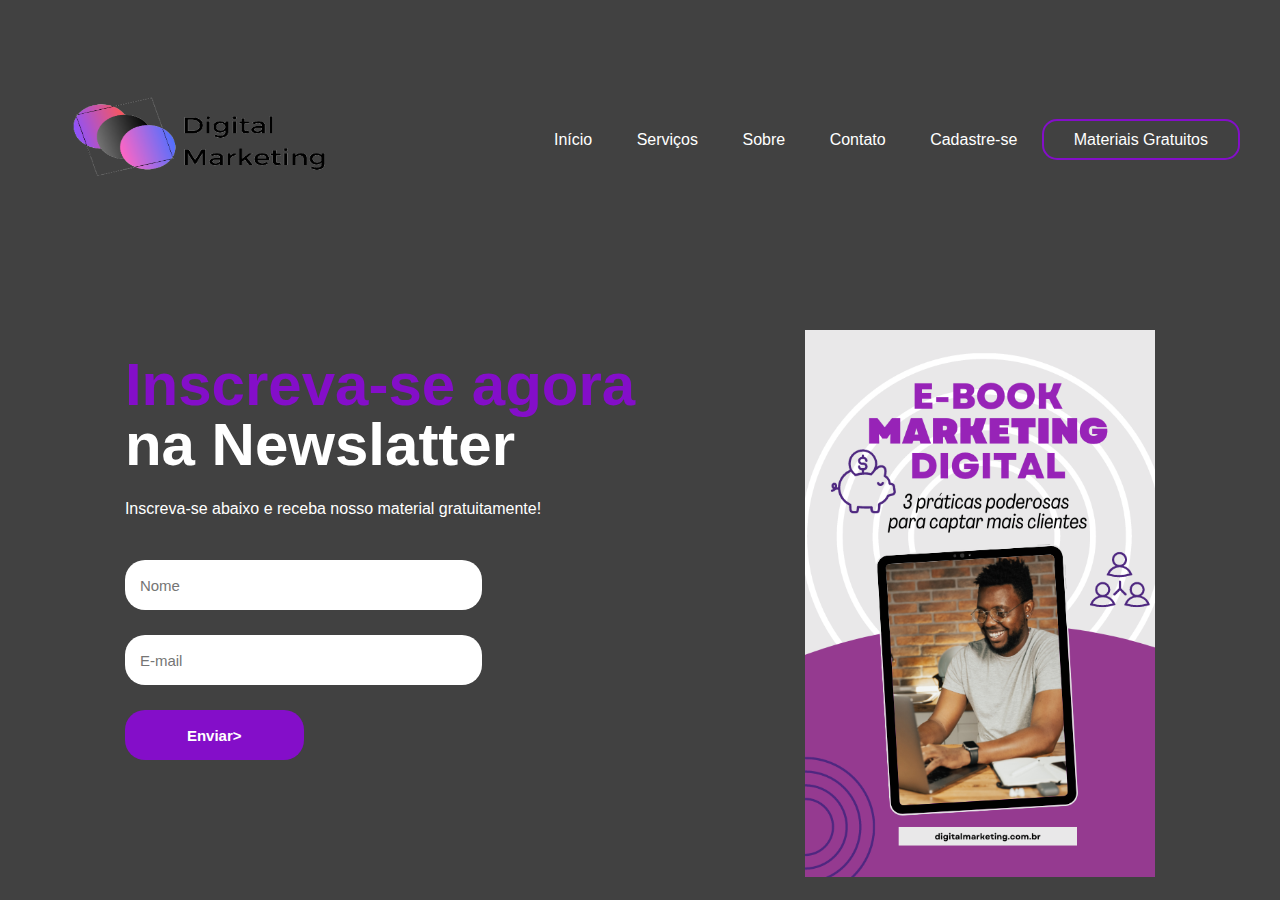
<file: index.html>
<!DOCTYPE html>
<html lang="pt-br">

<head>
    <meta charset="UTF-8">
    <meta http-equiv="X-UA-Compatible" content="IE-edge">
    <meta name="viewport" content="width=device-width, initial-scale=1.0">
    <link rel="shortcut icon" href="Digital_Marketing_logo-removebg-preview.png" type="image/x-icon">
    <link href="styles.css" rel="stylesheet">
    <link href="fonts.css" rel="stylesheet">
    <link href="media.css" rel="stylesheet">
    <title>Digital Marketing - Landing Page</title>
    <script>
        function mensagem() {
            alert("Material enviado com sucesso!");
        }
    </script>
</head>

<body>
    <header> <!--Menu-->
        <img src="Digital_Marketing-removebg-preview.png" alt=”Logotipo” width=240 height=280>
        <ul>
            <a href="home.html"><li>Início</li></a>
            <a href="serviços.html"><li>Serviços</li></a>
            <a href="sobre.html"><li>Sobre</li></a>
            <a href="contato.html"><li>Contato</li></a>
            <a href="cadastro.html" id="Cadastre-se-btn"><li>Cadastre-se</li></a>
            <a href="index.html" id="Inscreva-se-btn"><li>Materiais Gratuitos</li></a>
            
        </ul>
    </header>

    <main>
        <aside>
            <h2><span>Inscreva-se agora</span></h2>
            <h2>na Newslatter</h2>
            <p>Inscreva-se abaixo e receba nosso material gratuitamente!</p>
            <form>
                <input type="text" placeholder="Nome">
                <input type="email" placeholder="E-mail">
                <input onclick="mensagem()" type="submit" value="Enviar>">
            </form>
        </aside>

        <article>
            <img onmouseover="mudar()" onmouseout="mudar1()" id="imagem" src="E-book Marketing.png"
                alt="E-book"; id="imagem1" src="Ebook3.png" alt="E-book3" />
              
            
        </article>
    </main>
</body>

</html>
</file>
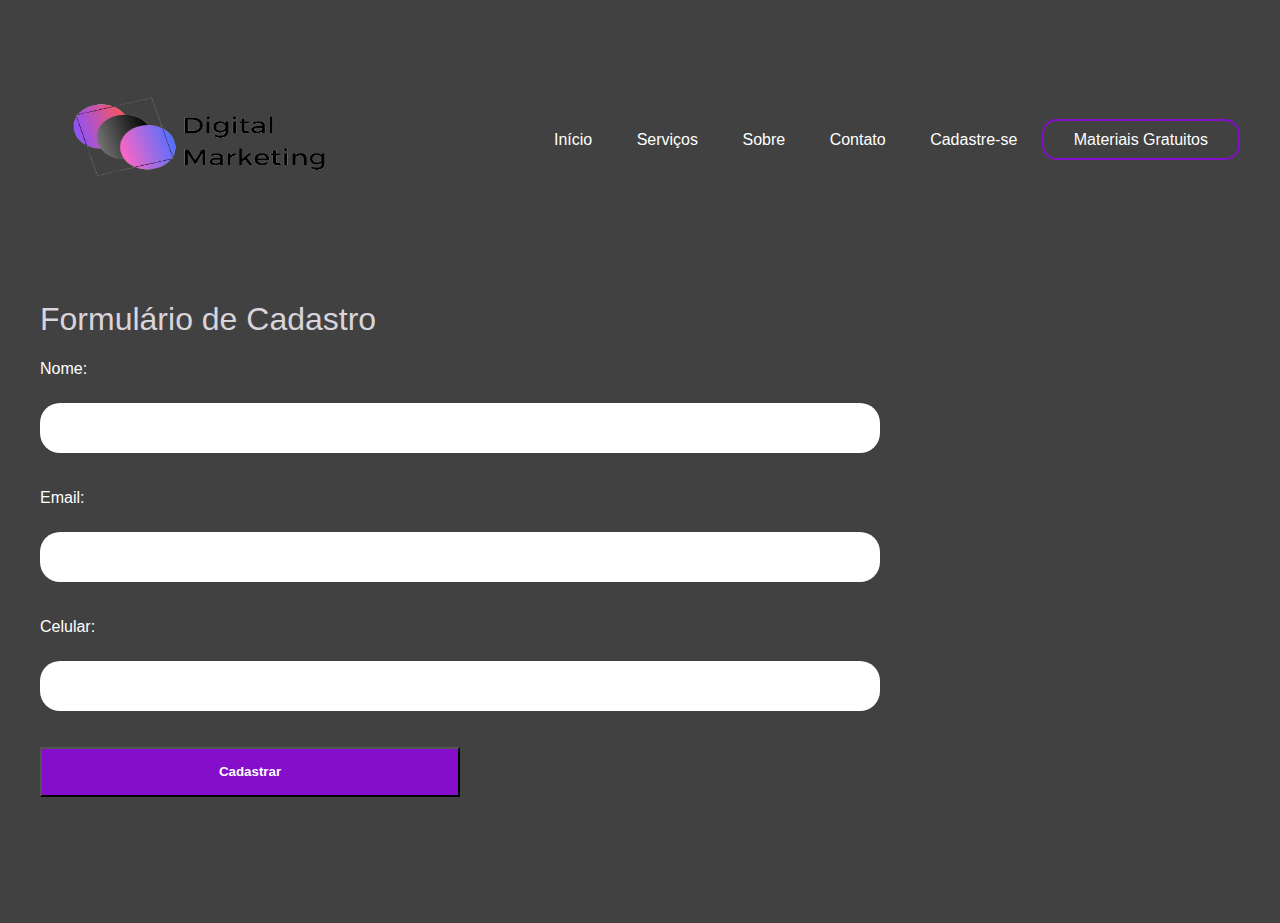
<file: cadastro.html>
<!DOCTYPE html>
<html lang="pt-br">
<head>
  <meta charset="UTF-8">
  <meta name="viewport" content="width=device-width, initial-scale=1.0">
  <link rel="shortcut icon" href="Digital_Marketing_logo-removebg-preview.png" type="image/x-icon">
    <link href="styles.css" rel="stylesheet">
    <link href="fonts.css" rel="stylesheet">
    <link href="media.css" rel="stylesheet">
  <title>Cadastro</title>
</head>
<body>
    <header> <!--Menu-->
        <img src="Digital_Marketing-removebg-preview.png" alt=”Logotipo” width=240 height=280>
        <ul>
            <a href="home.html"><li>Início</li></a>
            <a href="serviços.html"><li>Serviços</li></a>
            <a href="sobre.html"><li>Sobre</li></a>
            <a href="contato.html"><li>Contato</li></a>
            <a href="cadastro.html" id="Cadastre-se-btn"><li>Cadastre-se</li></a>
            <a href="index.html" id="Inscreva-se-btn"><li>Materiais Gratuitos</li></a>
            
        </ul>
    </header>
<h1>Formulário de Cadastro</h1>

<form id="meuFormulario">
  <label for="nome">Nome:</label>
  <input type="text" id="nome" name="nome" required><br><br>

  <label for="email">Email:</label>
  <input type="email" id="email" name="email" required><br><br>

  <label for="celular">Celular:</label>
  <input type="celular" id="celular" name="celular" required><br><br>

  <button type="submit">Cadastrar</button>
</form>

<div id="mensagem"></div>

<script>
  const formulario = document.getElementById('meuFormulario');
  const mensagemDiv = document.getElementById('mensagem');

  formulario.addEventListener('submit', function(evento) {
    evento.preventDefault(); // Impede que o formulário seja enviado

    const nome = formulario.nome.value;
    const email = formulario.email.value;
    const celular = formulario.celular.value;

    

    const mensagem = `Obrigado, ${nome}! Seu email (${email}), celular (${celular}) foram cadastrados com sucesso! Em breve entraremos em contato.`;
    mensagemDiv.textContent = mensagem;

    formulario.reset(); // Limpa os campos do formulário
  });
</script>
<br>
<br>
<br>
<br>
<br>
<br>
<br>
</body>
</html>
</file>
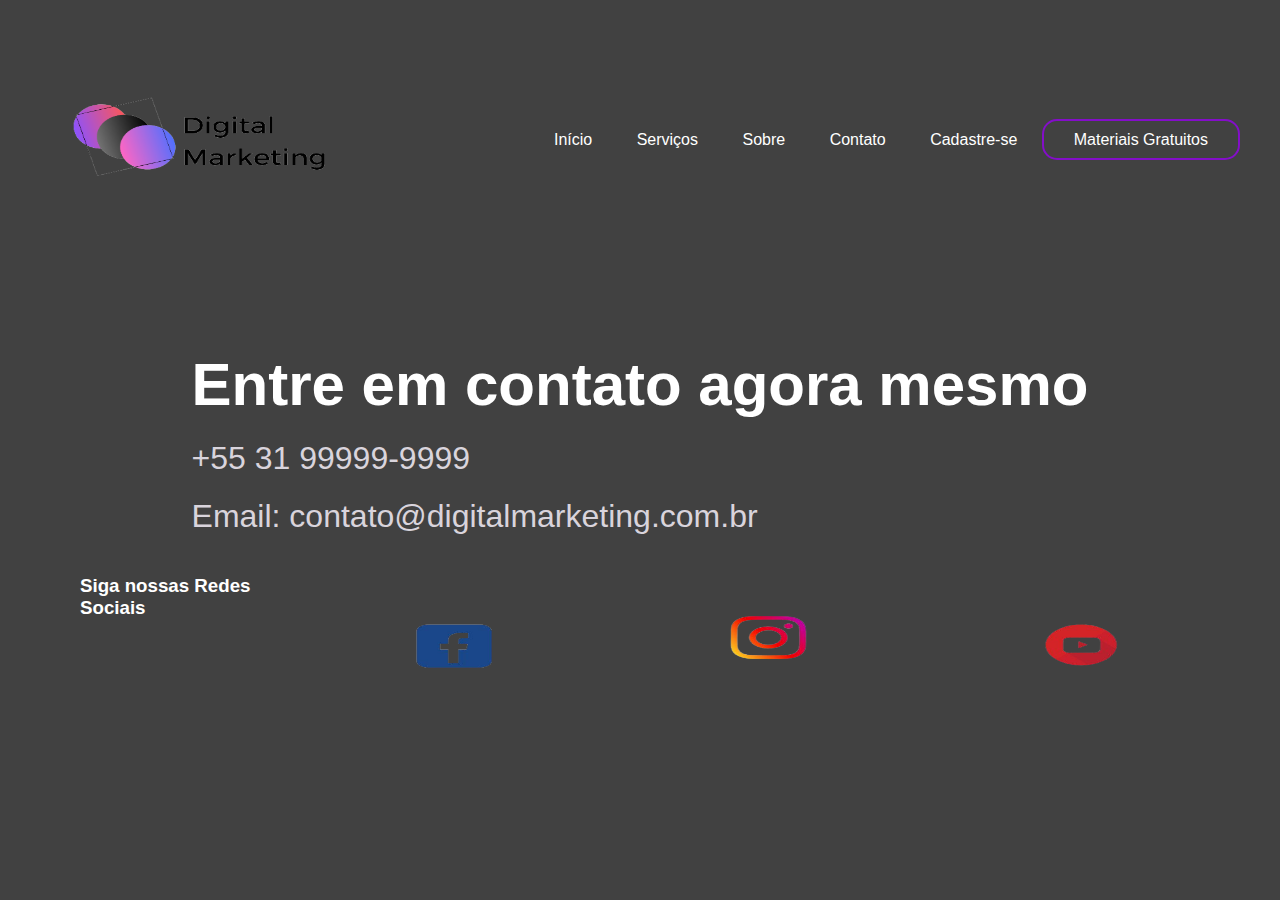
<file: contato.html>
<!DOCTYPE html>
<html lang="pt-br">

<head>
    <meta charset="UTF-8">
    <meta name="viewport" content="width=device-width, initial-scale=1.0">
    <link rel="shortcut icon" href="Digital_Marketing_logo-removebg-preview.png" type="image/x-icon">
    <link href="styles.css" rel="stylesheet">
    <link href="fonts.css" rel="stylesheet">
    <link href="media.css" rel="stylesheet">
    <title>Digital Marketing - Contato</title>

    <style>
        footer{
    display: flex;
    flex-direction: row;
    }
        </style>
</head>

<body>
    <header> <!--Menu-->
        <img src="Digital_Marketing-removebg-preview.png" alt=”Logotipo” width=240 height=280>
        <ul>
            <a href="home.html"><li>Início</li></a>
            <a href="serviços.html"><li>Serviços</li></a>
            <a href="sobre.html"><li>Sobre</li></a>
            <a href="contato.html"><li>Contato</li></a>
            <a href="cadastro.html" id="Cadastre-se-btn"><li>Cadastre-se</li></a>
            <a href="index.html" id="Inscreva-se-btn"><li>Materiais Gratuitos</li></a>
            
        </ul>
    </header>
    <main>
        <div>
            <h2>Entre em contato agora mesmo</h2>
            <h1>+55 31 99999-9999</h1>
            <h1>Email: contato@digitalmarketing.com.br</h1>
        </div>

    </main>
    <footer>
        <ul></ul>
        <h3>Siga nossas Redes Sociais</h3>
        <img src="face-sem fundo.png" alt="face" width="100" height="180">
        <img src="insta-sem-fundo.png" alt="face" width="100" height="180">
        <img src="youtube-sem-fundo.png" alt="face" width="100" height="180">
    </ul>
    </footer>


</body>

</html>
</file>
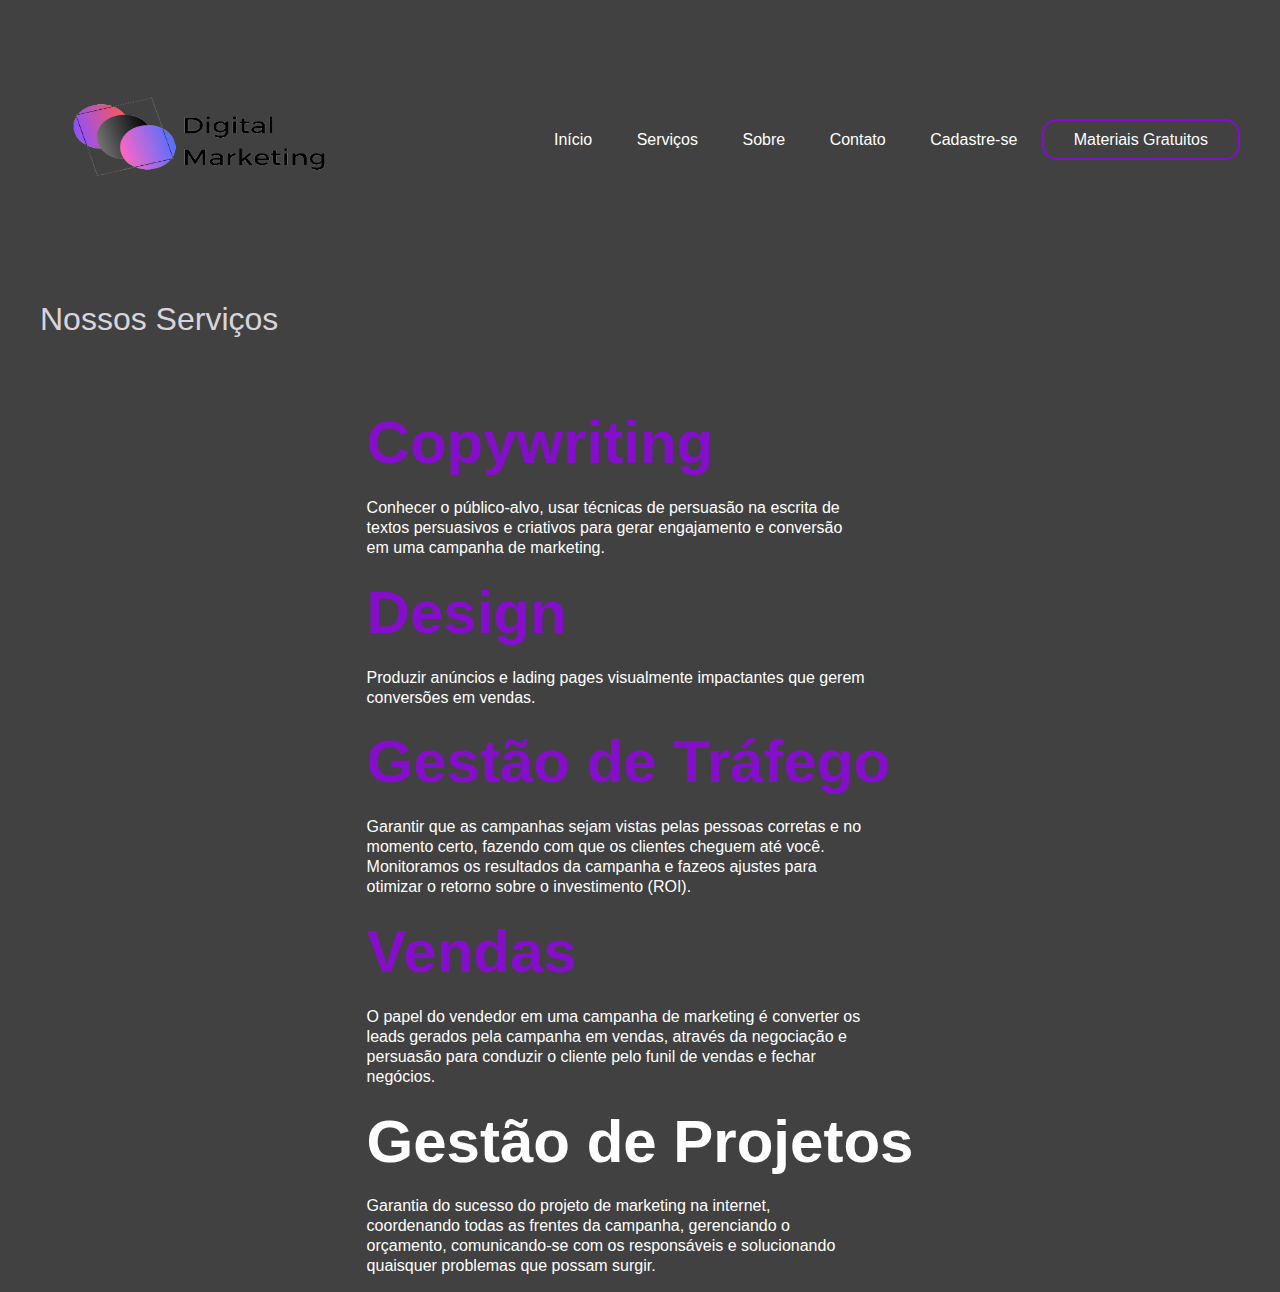
<file: serviços.html>
<!DOCTYPE html>
<html lang="pt-br">

<head>
    <meta charset="UTF-8">
    <meta name="viewport" content="width=device-width, initial-scale=1.0">
    <link rel="shortcut icon" href="Digital_Marketing_logo-removebg-preview.png" type="image/x-icon">
    <link href="styles.css" rel="stylesheet">
    <link href="fonts.css" rel="stylesheet">
    <link href="media.css" rel="stylesheet">
    <title>Digital Marketing - Serviços</title>

   
</head>

<body>
    <header> <!--Menu-->
        <img src="Digital_Marketing-removebg-preview.png" alt=”Logotipo” width=240 height=280>
        <ul>
            <a href="home.html"><li>Início</li></a>
            <a href="serviços.html"><li>Serviços</li></a>
            <a href="sobre.html"><li>Sobre</li></a>
            <a href="contato.html"><li>Contato</li></a>
            <a href="cadastro.html" id="Cadastre-se-btn"><li>Cadastre-se</li></a>
            <a href="index.html" id="Inscreva-se-btn"><li>Materiais Gratuitos</li></a>
            
        </ul>
    </header>

    <div id="title">
        <section>
            <h1>Nossos Serviços</h1>
        </section>
    </div>

    <main>
        <article>
            <h2><span>Copywriting</span></h2>
            <p>Conhecer o público-alvo, usar técnicas de persuasão na escrita de textos persuasivos e criativos para
                gerar engajamento e conversão em uma campanha de marketing.</p>
                
            <h2><span>Design</span></h2>
            <p>Produzir anúncios e lading pages visualmente impactantes que gerem conversões em vendas.</p>
            <h2><span>Gestão de Tráfego</span></h2>
            <p>Garantir que as campanhas sejam vistas pelas pessoas corretas e no momento certo, fazendo com que os
                clientes cheguem até você. Monitoramos os resultados da campanha e fazeos ajustes para otimizar o
                retorno sobre o investimento (ROI). </p>
            <h2><span>Vendas</span></h2>
            <p>O papel do vendedor em uma campanha de marketing é converter os leads gerados pela campanha em vendas,
                através da negociação e persuasão para conduzir o cliente pelo funil de vendas e fechar negócios.</p>
            <h2>Gestão de Projetos</h2>
            <p>Garantia do sucesso do projeto de marketing na internet, coordenando todas as frentes da campanha,
                gerenciando o orçamento, comunicando-se com os responsáveis e solucionando quaisquer problemas que
                possam surgir. </p>

        </article>
    </main>
</body>

</html>
</file>
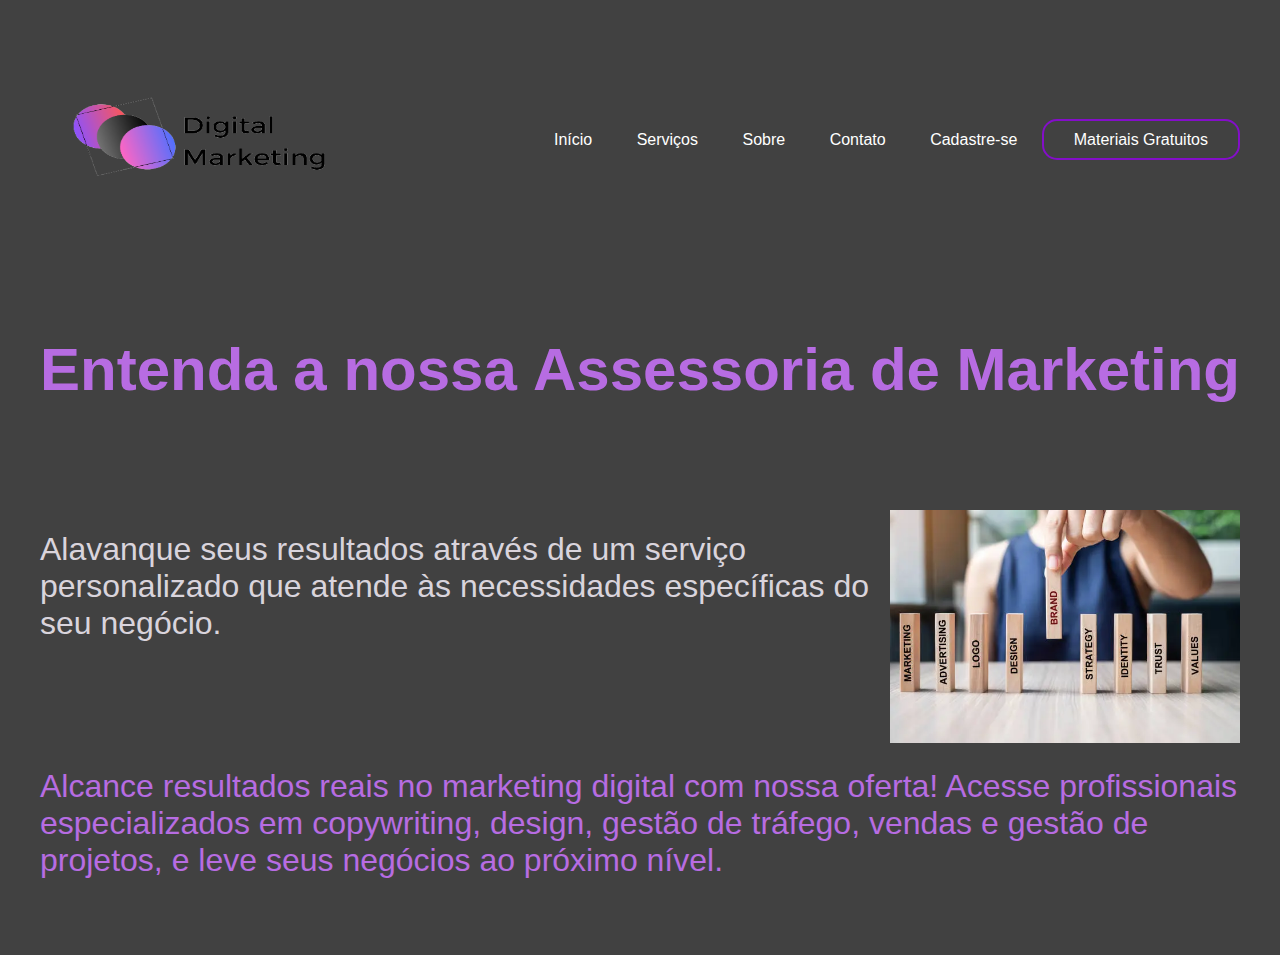
<file: sobre.html>
<!DOCTYPE html>
<html lang="pt-br">

<head>
    <meta charset="UTF-8">
    <meta name="viewport" content="width=device-width, initial-scale=1.0">
    <link rel="shortcut icon" href="Digital_Marketing_logo-removebg-preview.png" type="image/x-icon">
    <link href="styles.css" rel="stylesheet">
    <link href="fonts.css" rel="stylesheet">
    <link href="media.css" rel="stylesheet">
    <title>Digital Marketing - Sobre</title>
<style>
    h2{
        font-size: 60px;
        line-height: 80px;
        font-family: "arial", "verdana", "sans-serif";    
    }
    
    span{
        color:rgb(183, 108, 226);
    }
</style>
</head>

<body>
    <header> <!--Menu-->
        <img src="Digital_Marketing-removebg-preview.png" alt=”Logotipo” width=240 height=280>
        <ul>
            <a href="home.html"><li>Início</li></a>
            <a href="serviços.html"><li>Serviços</li></a>
            <a href="sobre.html"><li>Sobre</li></a>
            <a href="contato.html"><li>Contato</li></a>
            <a href="cadastro.html" id="Cadastre-se-btn"><li>Cadastre-se</li></a>
            <a href="index.html" id="Inscreva-se-btn"><li>Materiais Gratuitos</li></a>
            
        </ul>
    </header>
    <header>
        <h2><span>Entenda a nossa </span></h2>
        <h2><span>Assessoria de Marketing</span></h2>

    </header>
    <main>
        
        <h1>Alavanque seus resultados através de um serviço personalizado que atende às necessidades específicas do
            seu negócio.</h1>
            
        <article>
            <img src="istockphoto-1150734727-612x612.webp" alt="E-book">
        </article>
        <br>
        <br>
    </main>
    <footer>
        <h1><span>Alcance resultados reais no marketing digital com nossa oferta! Acesse profissionais
                especializados em copywriting, design, gestão de tráfego, vendas e gestão de projetos, e leve seus
                negócios ao próximo nível.</span></h1>
    </footer>
    <br>
    <br>
    <br>

</body>

</html>
</file>
<file: styles.css>
body{
    background-color: rgba(34, 34, 34, 0.86);
    color: white;
    font-family:"arial", "verdana", "sans-serif";
    max-width:  1200px; 
    margin: 0 auto;
    padding: -0px;
}
header{
    display: flex;
    flex-direction: row;
    justify-content: space-between;
    align-items: center;
}

title{
    flex-direction: column;
    line-height: 10px;    
}
li{
    display: inline-block;
    margin: 20px;
}
a{
    color: white;
}
a :hover{
    color: rgb(132, 14, 201);
    transition: 0.3s all;

}

#Inscreva-se-btn{
    border: 2px solid rgb(132, 14, 201);
    padding: 10px;
    border-radius: 15px;    
}

#Inscreva-se-btn:hover{
    background-color: rgb(132, 14, 201);
    color: white;    
}

h1{
    font-weight: 200;
    color: rgb(217, 212, 220)    
}
main{
    display:flex;
    justify-content:space-around;
    flex-direction:row;
    margin-top: 50px;    
}
h2{
    font-size: 60px;
    line-height: 10px;
    font-family: "arial", "verdana", "sans-serif";    
}
span{
    color: rgb(132, 14, 201);
}
p{
    line-height: 20px;
    max-width: 500px;
    font-family:"arial", "verdana", "sans-serif";    
}
img{
    width: 350px;
}

form{
    display: flex;
    flex-direction: column;
    width: 70%;
}
form [type="submit"]{
    height: 50px;
    width: 50%;
    background-color: rgb(132, 14, 201);
    color: white;
    font-weight: bold;
}

form [type="submit"]{
cursor: pointer;
}

input{
    margin-top: 25px;
    height: 20px;
    padding: 15px;
    border-radius: 20px;
    border: none;
    font-size: 15px;

}
</file>
<file: fonts.css>
@font-face {
    font-family: 'poppinsblack';
    src: url('../componentes/fontes/poppins-black-webfont.woff2') format('woff2'),
         url('../componentes/fontes/poppins-black-webfont.woff') format('woff');
    font-weight: normal;
    font-style: normal;
  
  }
  
  
  
    @font-face {
    font-family: 'poppinsbold';
    src: url('../componentes/fontes/poppins-bold-webfont.woff2') format('woff2'),
         url('../componentes/fontes/poppins-bold-webfont.woff') format('woff');
    font-weight: normal;
    font-style: normal;
  
  }
  
  
  @font-face {
    font-family: 'poppinslight';
    src: url('../componentes/fontes/poppins-light-webfont.woff2') format('woff2'),
         url('../componentes/fontes/poppins-light-webfont.woff') format('woff');
    font-weight: normal;
    font-style: normal;
  
  }
  
  
  @font-face {
    font-family: 'poppinsmedium';
    src: url('../componentes/fontes/poppins-medium-webfont.woff2') format('woff2'),
         url('../componentes/fontes/poppins-medium-webfont.woff') format('woff');
    font-weight: normal;
    font-style: normal;
  
  }
  
  @font-face {
    font-family: 'poppinsregular';
    src: url('../componentes/fontes/poppins-regular-webfont.woff2') format('woff2'),
         url('../componentes/fontes/poppins-regular-webfont.woff') format('woff');
    font-weight: normal;
    font-style: normal;
  
  }
  
  @font-face {
    font-family: 'poppinssemibold';
    src: url('../componentes/fontes/poppins-semibold-webfont.woff2') format('woff2'),
         url('../componentes/fontes/poppins-semibold-webfont.woff') format('woff');
    font-weight: normal;
    font-style: normal;
  
  }
</file>
<file: media.css>
@media screen and (max-width: 760px){
    
    header{
        flex-direction: column;
    }
    main{
        flex-direction: column;
    }
    h2{
        font-size: 30px;
    }

    form{
        margin: 0 auto;
    }
    input{
        align-self: center;
         }

         img{
            display: none;
         }

         ul{
            text-align: center;
         }
}
</file>
